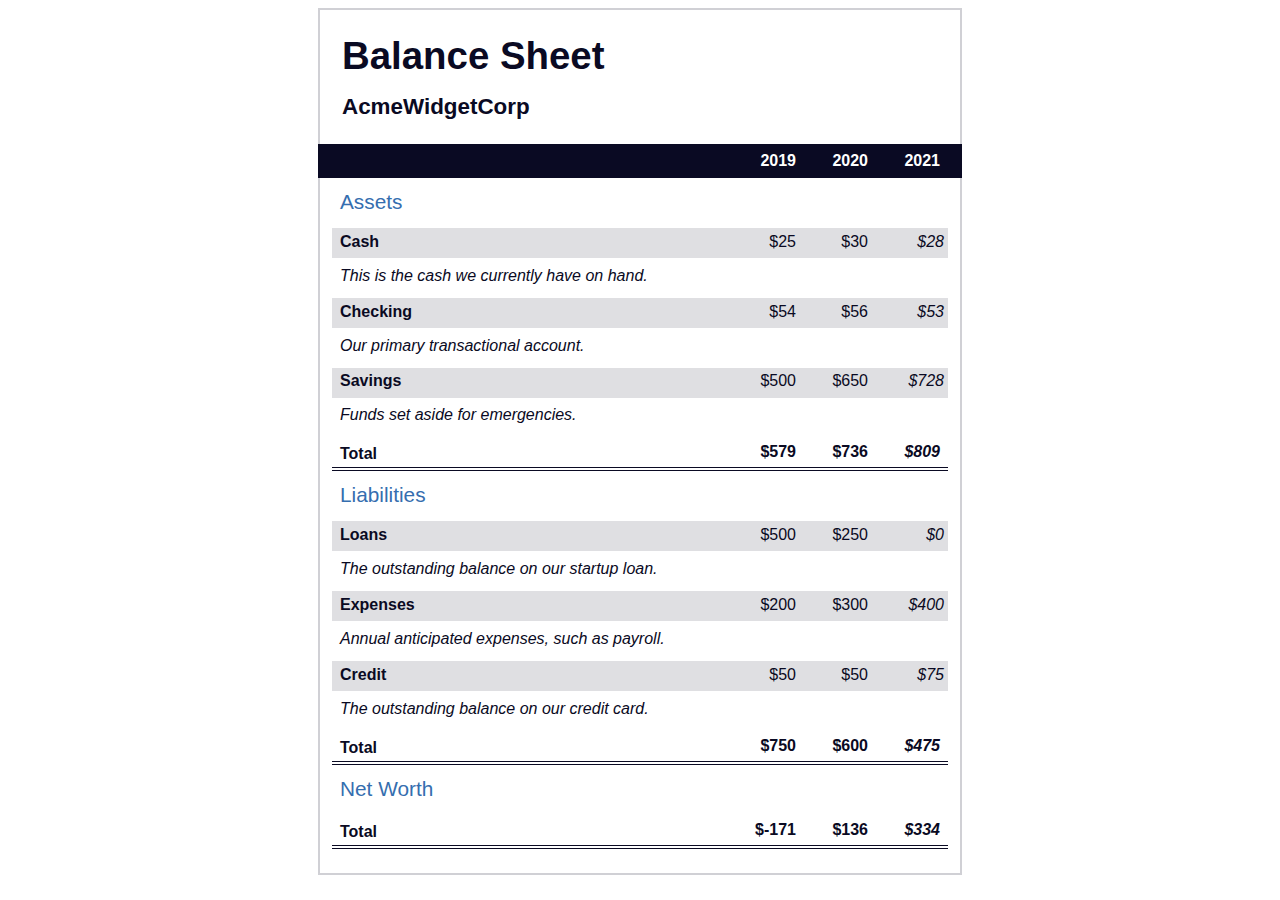
<file: Responsive Web Design/Balance Sheet/index.html>
<!DOCTYPE html>
<html lang="en">
  <head>
    <meta charset="UTF-8">
    <meta name="viewport" content="width=device-width, initial-scale=1.0">
    <title>Balance Sheet</title>
    <link rel="stylesheet" href="./styles.css">
  </head>
  <body>
    <main>
      <section>
        <h1>
          <span class="flex">
            <span>AcmeWidgetCorp</span>
            <span>Balance Sheet</span>
          </span>
        </h1>
        <div id="years" aria-hidden="true">
          <span class="year">2019</span>
          <span class="year">2020</span>
          <span class="year">2021</span>
        </div>
        <div class="table-wrap">
          <table>
            <caption>Assets</caption>
            <thead>
              <tr>
                <td></td>
                <th><span class="sr-only year">2019</span></th>
                <th><span class="sr-only year">2020</span></th>
                <th class="current"><span class="sr-only year">2021</span></th>
              </tr>
            </thead>
            <tbody>
              <tr class="data">
                <th>Cash <span class="description">This is the cash we currently have on hand.</span></th>
                <td>$25</td>
                <td>$30</td>
                <td class="current">$28</td>
              </tr>
              <tr class="data">
                <th>Checking <span class="description">Our primary transactional account.</span></th>
                <td>$54</td>
                <td>$56</td>
                <td class="current">$53</td>
              </tr>
              <tr class="data">
                <th>Savings <span class="description">Funds set aside for emergencies.</span></th>
                <td>$500</td>
                <td>$650</td>
                <td class="current">$728</td>
              </tr>
              <tr class="total">
                <th>Total <span class="sr-only">Assets</span></th>
                <td>$579</td>
                <td>$736</td>
                <td class="current">$809</td>
              </tr>
            </tbody>
          </table>
          <table>
            <caption>Liabilities</caption>
            <thead>
              <tr>
              <td></td>
              <th><span class="sr-only">2019</span></th>
              <th><span class="sr-only">2020</span></th>
              <th><span class="sr-only">2021</span></th>
              </tr>
            </thead>
            <tbody>
              <tr class="data">
                <th>Loans <span class="description">The outstanding balance on our startup loan.</span></th>
                <td>$500</td>
                <td>$250</td>
                <td class="current">$0</td>
              </tr>
              <tr class="data">
                <th>Expenses <span class="description">Annual anticipated expenses, such as payroll.</span></th>
                <td>$200</td>
                <td>$300</td>
                <td class="current">$400</td>
              </tr>
              <tr class="data">
                <th>Credit <span class="description">The outstanding balance on our credit card.</span></th>
                <td>$50</td>
                <td>$50</td>
                <td class="current">$75</td>
              </tr>
              <tr class="total">
                <th>Total <span class="sr-only">Liabilities</span></th>
                <td>$750</td>
                <td>$600</td>
                <td class="current">$475</td>
              </tr>
            </tbody>
          </table>
          <table>
            <caption>Net Worth</caption>
            <thead>
              <tr>
              <td></td>
              <th><span class="sr-only">2019</span></th>
              <th><span class="sr-only">2020</span></th>
              <th><span class="sr-only">2021</span></th>
              </tr>
            </thead>
            <tbody>
              <tr class="total">
                <th>Total <span class="sr-only">Net Worth</span></th>
                <td>$-171</td>
                <td>$136</td>
                <td class="current">$334</td>
              </tr>
            </tbody>
          </table>
        </div>
      </section>
    </main>
  </body>
</html>
</file>
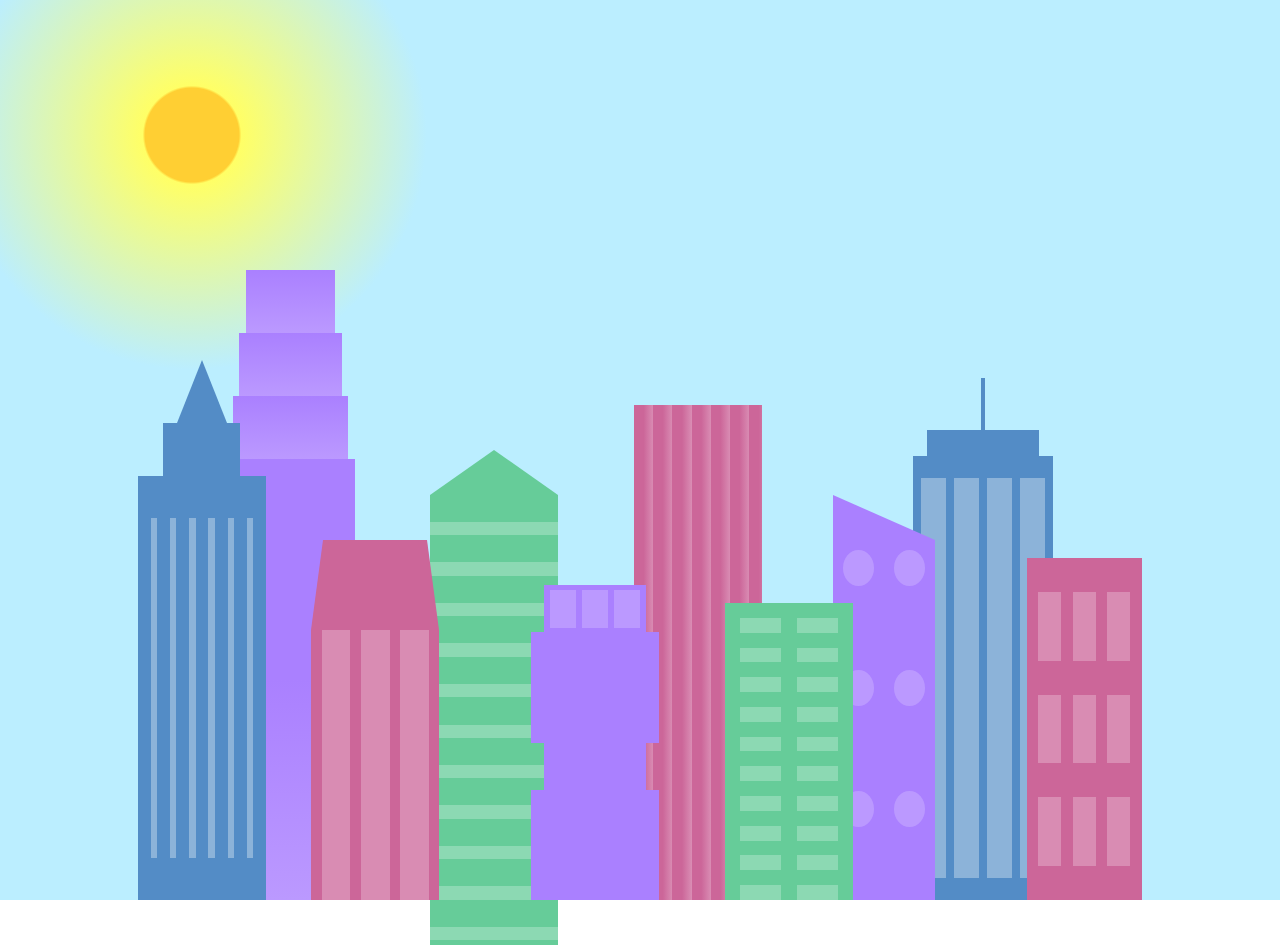
<file: Responsive Web Design/City Skyline/index.html>
<!DOCTYPE html>
<html lang="en">    
  <head>
    <meta charset="UTF-8">
    <title>City Skyline</title>
    <link href="styles.css" rel="stylesheet" />   
  </head>

  <body>
    <div class="background-buildings sky">
      <div></div>
      <div></div>
      <div class="bb1 building-wrap">
        <div class="bb1a bb1-window"></div>
        <div class="bb1b bb1-window"></div>
        <div class="bb1c bb1-window"></div>
        <div class="bb1d"></div>
      </div>
      <div class="bb2">
        <div class="bb2a"></div>
        <div class="bb2b"></div>
      </div>
      <div class="bb3"></div>
      <div></div>
      <div class="bb4 building-wrap">
        <div class="bb4a"></div>
        <div class="bb4b"></div>
        <div class="bb4c window-wrap">
          <div class="bb4-window"></div>
          <div class="bb4-window"></div>
          <div class="bb4-window"></div>
          <div class="bb4-window"></div>
        </div>
      </div>
      <div></div>
      <div></div>
    </div>

    <div class="foreground-buildings">
      <div></div>
      <div></div>
      <div class="fb1 building-wrap">
        <div class="fb1a"></div>
        <div class="fb1b"></div>
        <div class="fb1c"></div>
      </div>
      <div class="fb2">
        <div class="fb2a"></div>
        <div class="fb2b window-wrap">
          <div class="fb2-window"></div>
          <div class="fb2-window"></div>
          <div class="fb2-window"></div>
        </div>
      </div>
      <div></div>
      <div class="fb3 building-wrap">
        <div class="fb3a window-wrap">
          <div class="fb3-window"></div>
          <div class="fb3-window"></div>
          <div class="fb3-window"></div>
        </div>
        <div class="fb3b"></div>
        <div class="fb3a"></div>
        <div class="fb3b"></div>
      </div>
      <div class="fb4">
        <div class="fb4a"></div>
        <div class="fb4b">
          <div class="fb4-window"></div>
          <div class="fb4-window"></div>
          <div class="fb4-window"></div>
          <div class="fb4-window"></div>
          <div class="fb4-window"></div>
          <div class="fb4-window"></div>
        </div>
      </div>
      <div class="fb5"></div>
      <div class="fb6"></div>
      <div></div>
      <div></div>
    </div>
  </body>
</html>
</file>
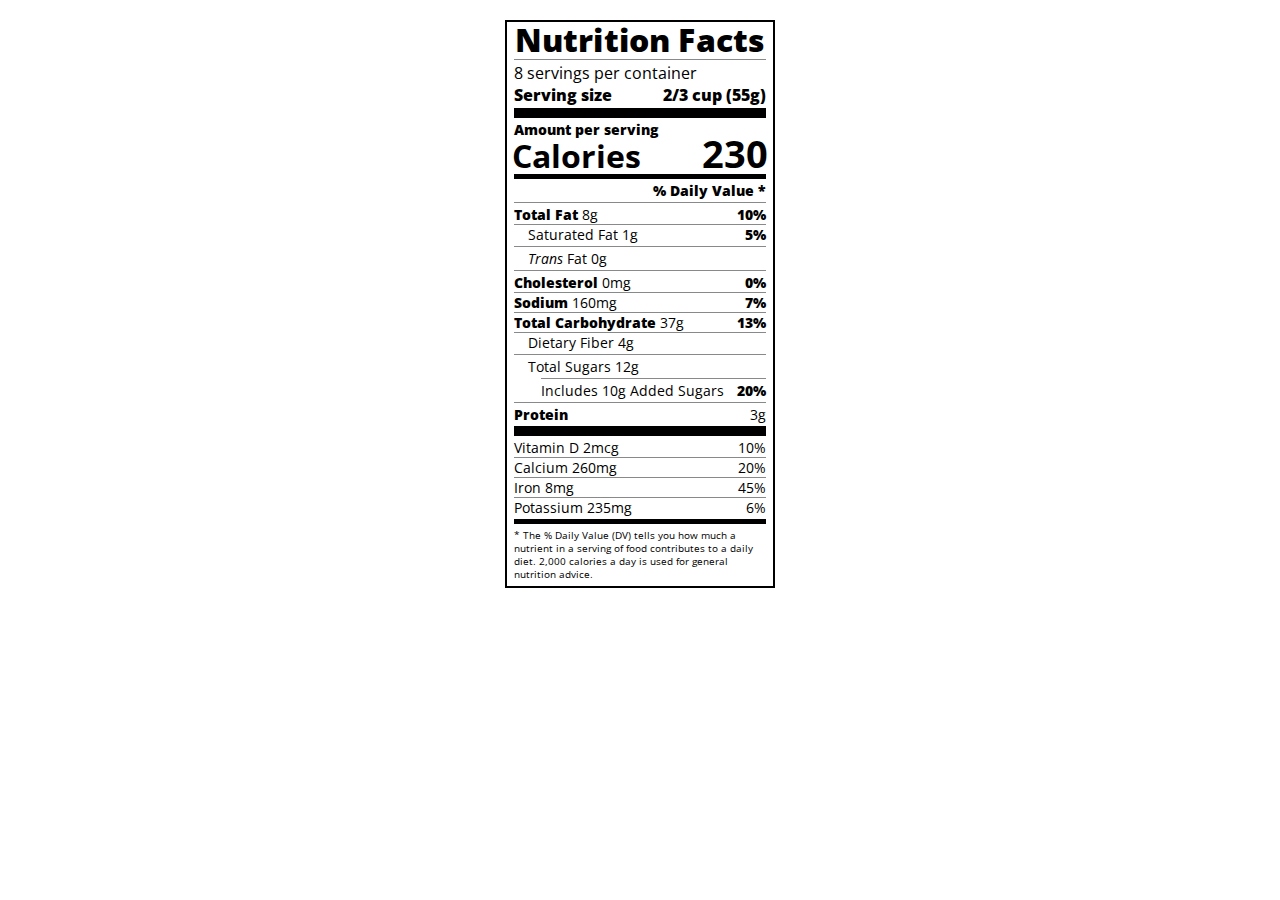
<file: Responsive Web Design/Nutrition Label/index.html>
<!DOCTYPE html>
<html lang="en">

<head>
  <meta charset="UTF-8">
  <title>Nutrition Label</title>
  <link href="https://fonts.googleapis.com/css?family=Open+Sans:400,700,800" rel="stylesheet">
  <link href="./styles.css" rel="stylesheet">
</head>

<body>
  <div class="label">
    <header>
      <h1 class="bold">Nutrition Facts</h1>
      <div class="divider"></div>
      <p>8 servings per container</p>
      <p class="bold">Serving size <span>2/3 cup (55g)</span></p>
    </header>
    <div class="divider large"></div>
    <div class="calories-info">
      <div class="left-container">
        <h2 class="bold small-text">Amount per serving</h2>
        <p>Calories</p>
      </div>
      <span>230</span>
    </div>
    <div class="divider medium"></div>
    <div class="daily-value small-text">
      <p class="bold right no-divider">% Daily Value *</p>
      <div class="divider"></div>
      <p><span><span class="bold">Total Fat</span> 8g</span> <span class="bold">10%</span></p>
      <p class="indent no-divider">Saturated Fat 1g <span class="bold">5%</span></p>
      <div class="divider"></div>
      <p class="indent no-divider"><span><i>Trans</i> Fat 0g</span></p>
      <div class="divider"></div>
      <p><span><span class="bold">Cholesterol</span> 0mg</span> <span class="bold">0%</span></p>
      <p><span><span class="bold">Sodium</span> 160mg</span> <span class="bold">7%</span></p>
      <p><span><span class="bold">Total Carbohydrate</span> 37g</span> <span class="bold">13%</span></p>
      <p class="indent no-divider">Dietary Fiber 4g</p>
      <div class="divider"></div>
      <p class="indent no-divider">Total Sugars 12g</p>
      <div class="divider double-indent"></div>
      <p class="double-indent no-divider">Includes 10g Added Sugars <span class="bold">20%</span>
      <div class="divider"></div>
      <p class="no-divider"><span class="bold">Protein</span> 3g</p>
      <div class="divider large"></div>
      <p>Vitamin D 2mcg <span>10%</span></p>
      <p>Calcium 260mg <span>20%</span></p>
      <p>Iron 8mg <span>45%</span></p>
      <p class="no-divider">Potassium 235mg <span>6%</span></p>
    </div>
    <div class="divider medium"></div>
    <p class="note">* The % Daily Value (DV) tells you how much a nutrient in a serving of food contributes to a daily
      diet. 2,000 calories a day is used for general nutrition advice.</p>
  </div>
</body>
</html>
</file>
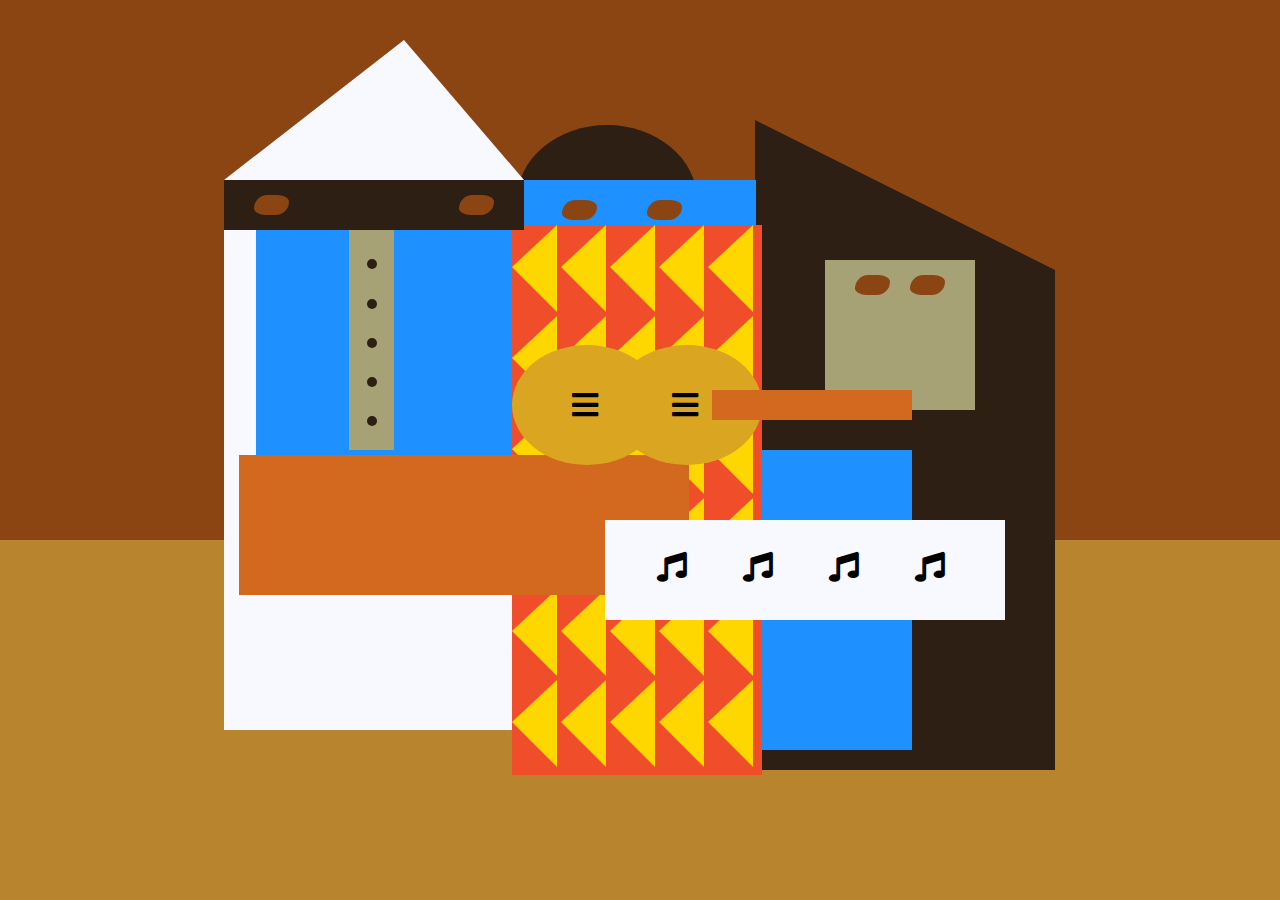
<file: Responsive Web Design/Picasso Painting/index.html>
<!DOCTYPE html>
<html lang="en">
  <head>
    <meta charset="utf-8">
    <title>Picasso Painting</title>
    <link rel="stylesheet" href="./styles.css" />
    <link rel="stylesheet" href="https://use.fontawesome.com/releases/v5.8.2/css/all.css">
  </head>
  <body>
    <div id="back-wall"></div>
    <div class="characters">
      <div id="offwhite-character">
        <div id="white-hat"></div>
        <div id="black-mask">
          <div class="eyes left"></div>
          <div class="eyes right"></div>
        </div>
        <div id="gray-instrument">
          <div class="black-dot"></div>
          <div class="black-dot"></div>
          <div class="black-dot"></div>
          <div class="black-dot"></div>
          <div class="black-dot"></div>
        </div>
        <div id="tan-table"></div>
      </div>
      <div id="black-character">
        <div id="black-hat"></div>
        <div id="gray-mask">
          <div class="eyes left"></div>
          <div class="eyes right"></div>
        </div>
        <div id="white-paper">
          <i class="fas fa-music"></i>
          <i class="fas fa-music"></i>
          <i class="fas fa-music"></i>
          <i class="fas fa-music"></i>
        </div>
      </div>
      <div class="blue" id="blue-left"></div>
      <div class="blue" id="blue-right"></div>
      <div id="orange-character">
        <div id="black-round-hat"></div>
        <div id="eyes-div">
          <div class="eyes left"></div>
          <div class="eyes right"></div>
        </div>
        <div id="triangles">
          <div class="triangle"></div>
          <div class="triangle"></div>
          <div class="triangle"></div>
          <div class="triangle"></div>
          <div class="triangle"></div>
          <div class="triangle"></div>
          <div class="triangle"></div>
          <div class="triangle"></div>
          <div class="triangle"></div>
          <div class="triangle"></div>
          <div class="triangle"></div>
          <div class="triangle"></div>
          <div class="triangle"></div>
          <div class="triangle"></div>
          <div class="triangle"></div>
          <div class="triangle"></div>
          <div class="triangle"></div>
          <div class="triangle"></div>
          <div class="triangle"></div>
          <div class="triangle"></div>
          <div class="triangle"></div>
          <div class="triangle"></div>
          <div class="triangle"></div>
          <div class="triangle"></div>
          <div class="triangle"></div>
          <div class="triangle"></div>
          <div class="triangle"></div>
          <div class="triangle"></div>
          <div class="triangle"></div>
          <div class="triangle"></div>
        </div>
        <div id="guitar">
          <div class="guitar" id="guitar-left">
            <i class="fas fa-bars"></i>
          </div>
          <div class="guitar" id="guitar-right">
            <i class="fas fa-bars"></i>
          </div>
          <div id="guitar-neck"></div>
        </div>
      </div>
    </div>
  </body>
</html>
</file>
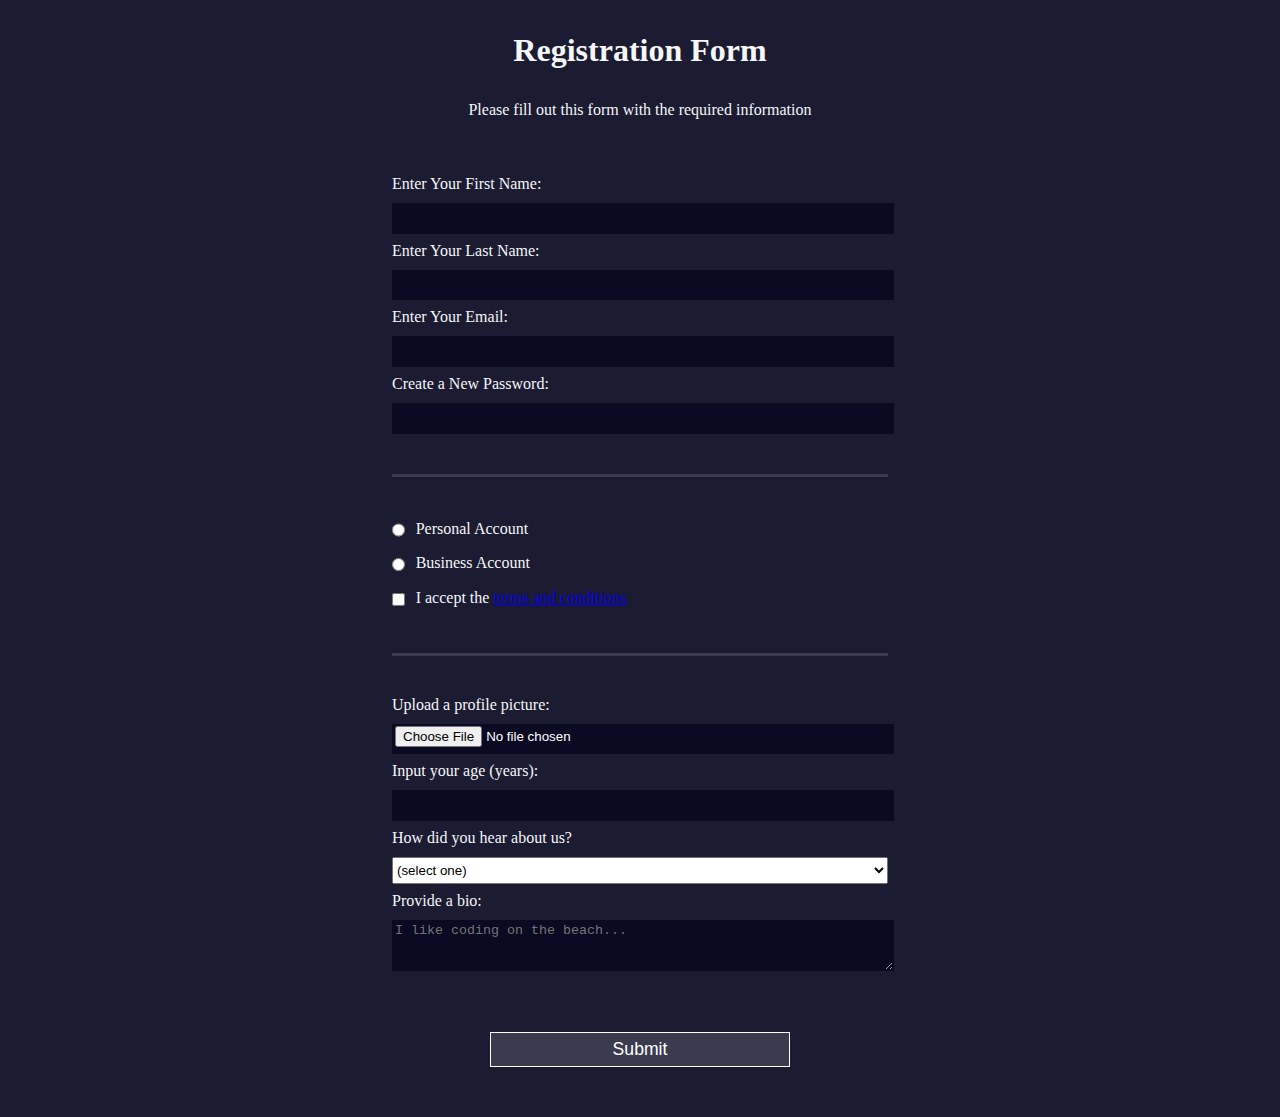
<file: Responsive Web Design/Registration Form/index.html>
<!DOCTYPE html>
<html lang="en">
  <head>
    <meta charset="UTF-8">
    <title>Registration Form</title>
    <link rel="stylesheet" href="styles.css" />
  </head>
  <body>
    <h1>Registration Form</h1>
    <p>Please fill out this form with the required information</p>
    <form method="post" action='https://register-demo.freecodecamp.org'>
      <fieldset>
        <label for="first-name">Enter Your First Name: <input id="first-name" name="first-name" type="text" required /></label>
        <label for="last-name">Enter Your Last Name: <input id="last-name" name="last-name" type="text" required /></label>
        <label for="email">Enter Your Email: <input id="email" name="email" type="email" required /></label>
        <label for="new-password">Create a New Password: <input id="new-password" name="new-password" type="password" pattern="[a-z0-5]{8,}" required /></label>
      </fieldset>
      <fieldset>
        <label for="personal-account"><input id="personal-account" type="radio" name="account-type" class="inline" /> Personal Account</label>
        <label for="business-account"><input id="business-account" type="radio" name="account-type" class="inline" /> Business Account</label>
        <label for="terms-and-conditions">
          <input id="terms-and-conditions" type="checkbox" required name="terms-and-conditions" class="inline" /> I accept the <a href="https://www.freecodecamp.org/news/terms-of-service/">terms and conditions</a>
        </label>
      </fieldset>
      <fieldset>
        <label for="profile-picture">Upload a profile picture: <input id="profile-picture" type="file" name="file" /></label>
        <label for="age">Input your age (years): <input id="age" type="number" name="age" min="13" max="120" /></label>
        <label for="referrer">How did you hear about us?
          <select id="referrer" name="referrer">
            <option value="">(select one)</option>
            <option value="1">freeCodeCamp News</option>
            <option value="2">freeCodeCamp YouTube Channel</option>
            <option value="3">freeCodeCamp Forum</option>
            <option value="4">Other</option>
          </select>
        </label>
        <label for="bio">Provide a bio:
          <textarea id="bio" name="bio" rows="3" cols="30" placeholder="I like coding on the beach..."></textarea>
        </label>
      </fieldset>
      <input type="submit" value="Submit" />
    </form>
  </body>
</html>
</file>
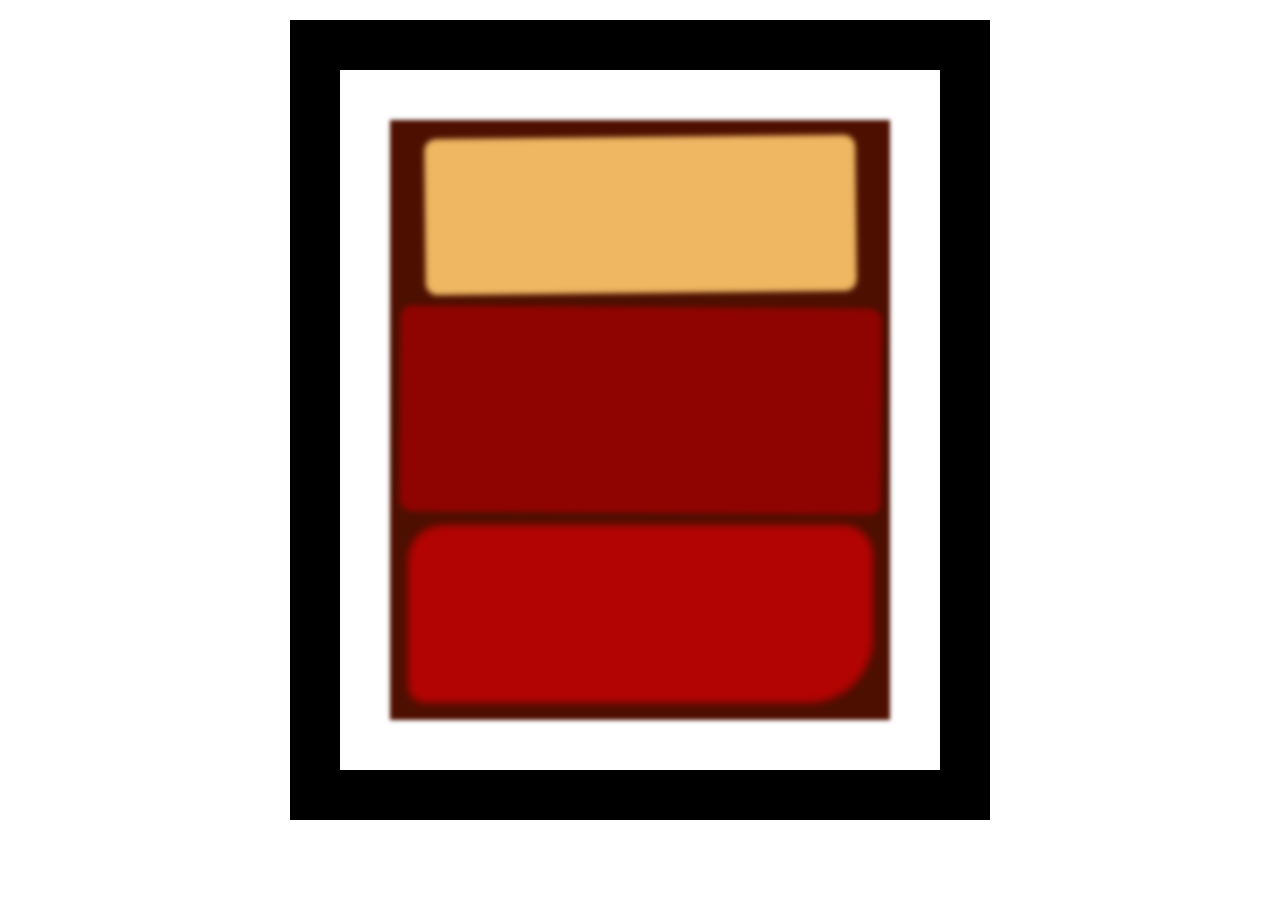
<file: Responsive Web Design/Rothko Painting/index.html>
<!DOCTYPE html>
<html lang="en">
  <head>
    <meta charset="UTF-8">
    <title>Rothko Painting</title>
    <link href="./styles.css" rel="stylesheet">
  </head>
  <body>
    <div class="frame">
      <div class="canvas">
        <div class="one"></div>
        <div class="two"></div>
        <div class="three"></div>
      </div>
    </div>
  </body>
</html>
</file>
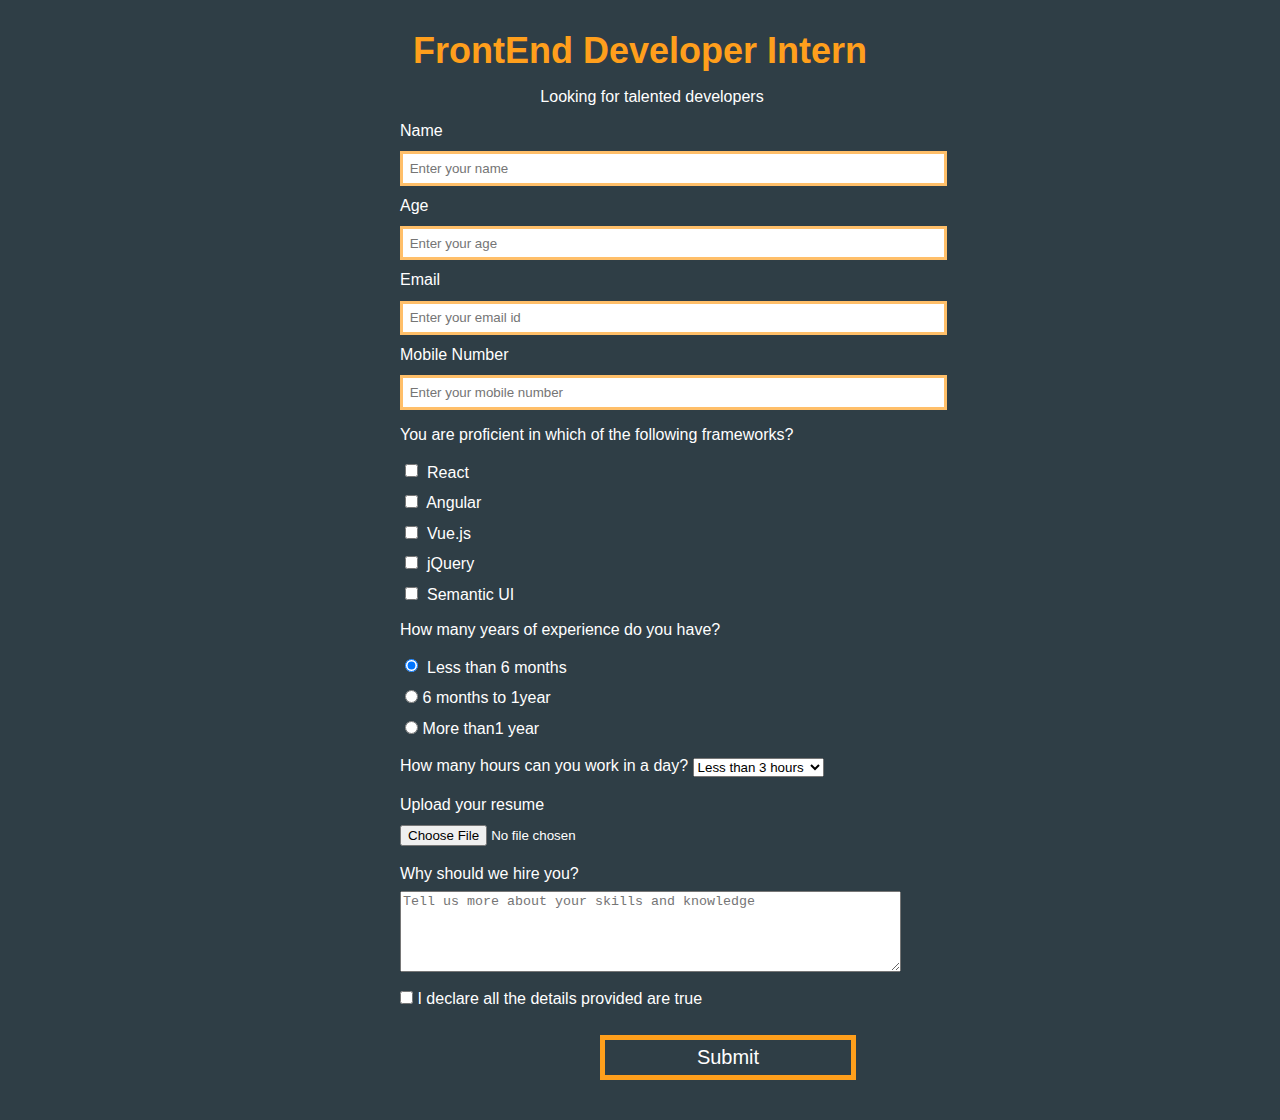
<file: Responsive Web Design/Survey Form/index.html>
<!DOCTYPE html>
<html lang="en">
  <head>
  <meta charset="utf-8">
  <meta name="viewport" content="width=device-width,initial-scale=1.0"/> 
  <title>Front End Developer Intern SurveyForm</title>
  <link rel="stylesheet" href="styles.css">
</head>

<body>
  <h1 id="title">FrontEnd Developer Intern</h1>
  <p id="description">Looking for talented developers</p>
  <form method="post" action="" id="survey-form">
    <div class="form">
      <label for="name" id="name-label">Name <input id="name" type="text" class="personal" placeholder="Enter your name" required></label>
    </div>
    <div class="form">
      <label for="number" id="number-label">Age <input id="number" type="number" min="18" max="70" class="personal" placeholder="Enter your age" required></label>
    </div>
    <div class="form">
      <label for="email" id="email-label">Email<input id="email" type="email" class="personal" placeholder="Enter your email id" required></label>
    </div>
    <div class="form">
      <label for="contact">Mobile Number <input id="contact" type="tel" class="personal" placeholder="Enter your mobile number" required></label>
    </div>

<div class="form">
  <p>You are proficient in which of the following frameworks?</p>
  <label for="react"><input id="react" class="framework" name="framework" value="1" type="checkbox"> React</label>
  <label for="angular"><input id="angular" class="framework" name="framework" value="2" type="checkbox"> Angular</label>
  <label for="vue"><input id="vue" class="framework" name="framework" value="3" type="checkbox"> Vue.js</label>
  <label for="jquery"><input id="jquery" class="framework" name="framework" value="4" type="checkbox"> jQuery</label>
  <label for="sui"><input id="sui" class="framework" name="framework" value="5"type="checkbox"> Semantic UI</label>
</div>

    <div class="form">
      <p>How many years of experience do you have?</p>
     <label for="lessthan6"><input type="radio" class="experience" name="experience" id="lessthan6" value="1" checked> Less than 6 months</label>
     <label for="6to1"><input type="radio" class="experience" id="6to1" name="experience" value="2">6 months to 1year</label>
     <label for="1plus"><input type="radio" class="experience" id="1plus" name="experience" value="3">More than1 year</label>
    </div>

<div class="form">
  <label for="dropdown">How many hours can you work in a day?
  <select id="dropdown" name="hours">
    <option value="less"> Less than 3 hours</option>
    <option value="medium"> 3-6 hours</option>
    <option value="more"> More than 6 hours</option>
    <option value="flexible">Flexible</option>
    </select>
</div>
<div class="form">
  <label for="resume">Upload your resume</label>
  <input id="resume" type="file"/>
</div>
<div class="form">
  <label for="reason">Why should we hire you?
    <textarea id="reason" placeholder="Tell us more about your skills and knowledge" rows="5" cols="60"></textarea>
  </label>
<div class="form">
  <label for="credential">
    <input id="credential" type="checkbox" value="selected"required>
     I declare all the details provided are true
     </label>
</div>

<div class="form">
  <input id="submit" type="submit" value="Submit"/>
</div>
  </form>
</body>
</html>
</file>
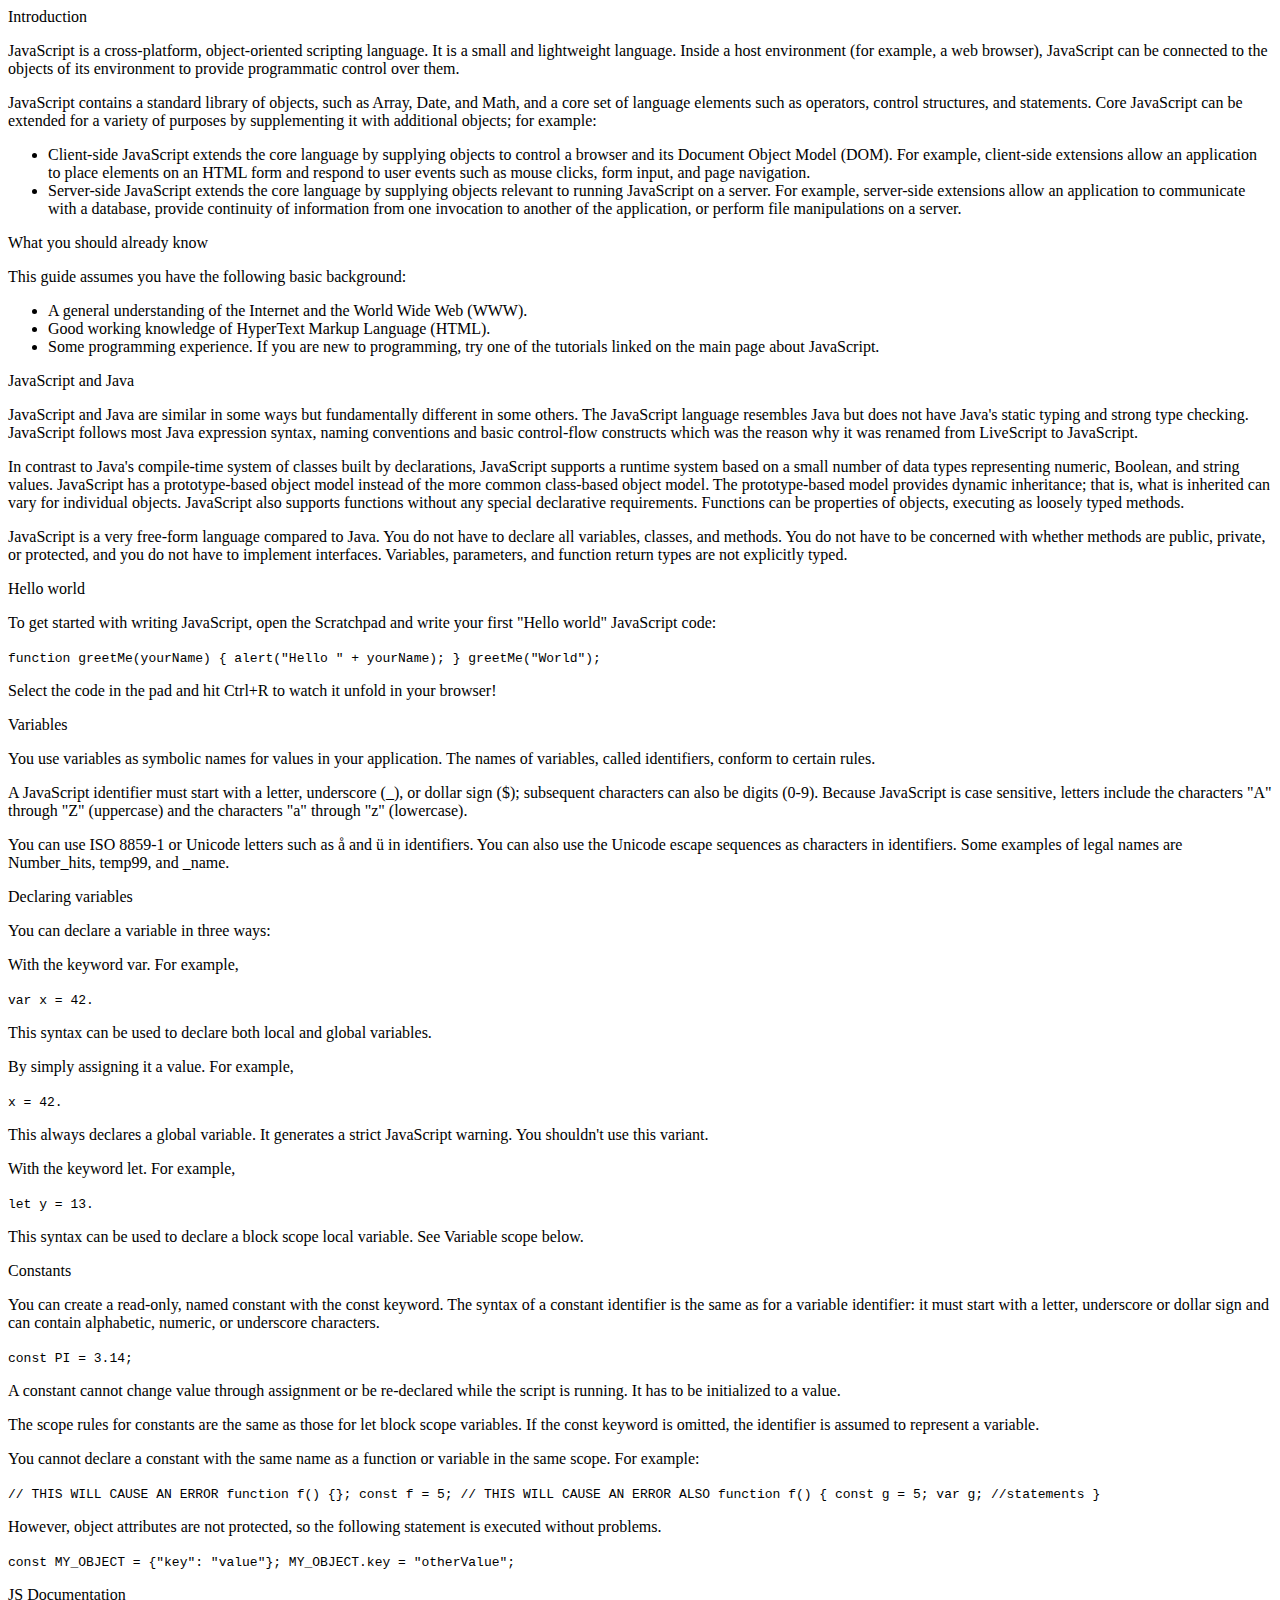
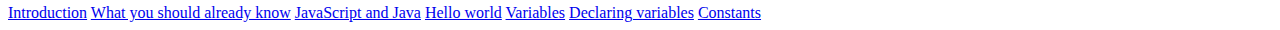
<file: Responsive Web Design/Technical Documentation /index.html>
<!DOCTYPE html>

<!--head-->

<head>
  <title>JS Documentation</title>
  <meta charset="utf-8">
  <meta name="viewport" content="width=device-width, initial-scale=1.0">
  <link rel="stylesheet" href="styles.css">
</head>

<!--Body-->
<body>
  <main id="main-doc">
    <section id="Introduction" class="main-section">
      <header>Introduction</header>
      <p>JavaScript is a cross-platform, object-oriented scripting language. It is a small and lightweight language. Inside a host environment (for example, a web browser), JavaScript can be connected to the objects of its environment to provide programmatic control over them.</p>
      <p>JavaScript contains a standard library of objects, such as Array, Date, and Math, and a core set of language elements such as operators, control structures, and statements. Core JavaScript can be extended for a variety of purposes by supplementing it with additional objects; for example:
        <ul>
          <li>Client-side JavaScript extends the core language by supplying objects to control a browser and its Document Object Model (DOM). For example, client-side extensions allow an application to place elements on an HTML form and respond to user events such as mouse clicks, form input, and page navigation.</li>
          <li>Server-side JavaScript extends the core language by supplying objects relevant to running JavaScript on a server. For example, server-side extensions allow an application to communicate with a database, provide continuity of information from one invocation to another of the application, or perform file manipulations on a server.</li>
          </ul>
          </p>
    </section>


     <section id="What_you_should_already_know" class="main-section">
       <header>What you should already know</header>
       <p>This guide assumes you have the following basic background:
         <ul>
           <li>A general understanding of the Internet and the World Wide Web (WWW).</li>
           <li>Good working knowledge of HyperText Markup Language (HTML).</li>
           <li>Some programming experience. If you are new to programming, try one of the tutorials linked on the main page about JavaScript.</li>
           </ul>
       </p>
     </section>

<section id="JavaScript_and_Java" class="main-section">
  <header>JavaScript and Java</header>
  <p>JavaScript and Java are similar in some ways but fundamentally different in some others. The JavaScript language resembles Java but does not have Java's static typing and strong type checking. JavaScript follows most Java expression syntax, naming conventions and basic control-flow constructs which was the reason why it was renamed from LiveScript to JavaScript.</p>
  <p>In contrast to Java's compile-time system of classes built by declarations, JavaScript supports a runtime system based on a small number of data types representing numeric, Boolean, and string values. JavaScript has a prototype-based object model instead of the more common class-based object model. The prototype-based model provides dynamic inheritance; that is, what is inherited can vary for individual objects. JavaScript also supports functions without any special declarative requirements. Functions can be properties of objects, executing as loosely typed methods.</p>
  <p>JavaScript is a very free-form language compared to Java. You do not have to declare all variables, classes, and methods. You do not have to be concerned with whether methods are public, private, or protected, and you do not have to implement interfaces. Variables, parameters, and function return types are not explicitly typed.</p>
</section>

<section id="Hello_world" class="main-section">
  <header>Hello world</header>
  <p>
    To get started with writing JavaScript, open the Scratchpad and write your first "Hello world" JavaScript code:
    </p>
    <p class="code">
    <code >function greetMe(yourName) { alert("Hello " + yourName); }
greetMe("World");</code>
  </p>
  <p>Select the code in the pad and hit Ctrl+R to watch it unfold in your browser!</p>
</section>

<section id="Variables" class="main-section">
  <header>Variables</header>
  <p>You use variables as symbolic names for values in your application. The names of variables, called identifiers, conform to certain rules.</p>
  <p>A JavaScript identifier must start with a letter, underscore (_), or dollar sign ($); subsequent characters can also be digits (0-9). Because JavaScript is case sensitive, letters include the characters "A" through "Z" (uppercase) and the characters "a" through "z" (lowercase).</p>
  <p>You can use ISO 8859-1 or Unicode letters such as å and ü in identifiers. You can also use the Unicode escape sequences as characters in identifiers. Some examples of legal names are Number_hits, temp99, and _name.</p>
</section>

<section id="Declaring_variables" class="main-section">
  <header>Declaring variables</header>
  <p>You can declare a variable in three ways:</p>
  <p>With the keyword var. For example,</p>
  <p class="code"><code>var x = 42.</code></p>
  <p>This syntax can be used to declare both local and global variables.</p>
  <p>By simply assigning it a value. For example,</p>
  <p class="code"><code>x = 42.</code></p>
  <p>This always declares a global variable. It generates a strict JavaScript warning. You shouldn't use this variant.</p>
  <p>With the keyword let. For example,</p>
  <p class="code"><code>let y = 13.</code></p>
  <p>This syntax can be used to declare a block scope local variable. See Variable scope below.</p>
</section>

<section id="Constants" class="main-section">
  <header>Constants</header>
  <p>You can create a read-only, named constant with the const keyword. The syntax of a constant identifier is the same as for a variable identifier: it must start with a letter, underscore or dollar sign and can contain alphabetic, numeric, or underscore characters.</p>
<p class="code"><code>
const PI = 3.14;
</code></p>
<p>A constant cannot change value through assignment or be re-declared while the script is running. It has to be initialized to a value.</p>
<p>The scope rules for constants are the same as those for let block scope variables. If the const keyword is omitted, the identifier is assumed to represent a variable.</p>
<p>You cannot declare a constant with the same name as a function or variable in the same scope. For example:</p>
  <p class="code">
<code>// THIS WILL CAUSE AN ERROR function f() {}; const f = 5; // THIS
WILL CAUSE AN ERROR ALSO function f() { const g = 5; var g;
//statements }</code>
</p>
<p>However, object attributes are not protected, so the following statement is executed without problems.</p>
  <p class="code"><code>const MY_OBJECT = {"key": "value"}; MY_OBJECT.key =
"otherValue";</code>
</p>
</section>
</main>

<!--NAVIGATION-->
<nav id="navbar">
   <header>JS Documentation</header>
   <a class="nav-link" href="#Introduction">Introduction</a>
   <a class="nav-link" href="#What_you_should_already_know">What you should already know</a>
   <a class="nav-link" href="#JavaScript_and_Java">JavaScript and Java</a>
   <a class="nav-link" href="#Hello_world">Hello world</a>
   <a class="nav-link" href="#Variables">Variables</a>
   <a class="nav-link" href="#Declaring_variables">Declaring variables</a>
   <a class="nav-link" href="#Constants">Constants</a>
</nav>
</body>
</file>
<file: Responsive Web Design/Balance Sheet/styles.css>
span[class~="sr-only"] {
  border: 0 !important;
  clip: rect(1px, 1px, 1px, 1px) !important;
  clip-path: inset(50%) !important;
  height: 1px !important;
  width: 1px !important;
  position: absolute !important;
  overflow: hidden !important;
  white-space: nowrap !important;
  padding: 0 !important;
  margin: -1px !important;
}

html {
  box-sizing: border-box;
}

body {
  font-family: sans-serif;
  color: #0a0a23;
}

h1 {
  max-width: 37.25rem;
  margin: 0 auto;
  padding: 1.5rem 1.25rem;
}

h1 .flex {
  display: flex;
  flex-direction: column-reverse;
  gap: 1rem;
}

h1 .flex span:first-of-type {
  font-size: 0.7em;
}

h1 .flex span:last-of-type {
  font-size: 1.2em;
}

section {
  max-width: 40rem;
  margin: 0 auto;
  border: 2px solid #d0d0d5;
}

#years {
  display: flex;
  justify-content: flex-end;
  position: sticky;
  z-index: 999;
  top: 0;
  background: #0a0a23;
  color: #fff;
  padding: 0.5rem calc(1.25rem + 2px) 0.5rem 0;
  margin: 0 -2px;
}

#years span[class] {
  font-weight: bold;
  width: 4.5rem;
  text-align: right;
}

.table-wrap {
  padding: 0 0.75rem 1.5rem 0.75rem;
}

table {
  border-collapse: collapse;
  border: 0;
  width: 100%;
  position: relative;
  margin-top: 3rem;
}

table caption {
  color: #356eaf;
  font-size: 1.3em;
  font-weight: normal;
  position: absolute;
  top: -2.25rem;
  left: 0.5rem;
}

tbody td {
  width: 100vw;
  min-width: 4rem;
  max-width: 4rem;
}

tbody th {
  width: calc(100% - 12rem);
}

tr[class="total"] {
  border-bottom: 4px double #0a0a23;
  font-weight: bold;
}

tr[class="total"] th {
  text-align: left;
  padding: 0.5rem 0 0.25rem 0.5rem;
}

tr.total td {
  text-align: right;
  padding: 0 0.25rem;
}

tr.total td:nth-of-type(3) {
  padding-right: 0.5rem;
}

tr.total:hover {
  background-color: #99c9ff;
}

td.current {
  font-style: italic;
}

tr.data {
  background-image: linear-gradient(to bottom, #dfdfe2 1.845rem, white 1.845rem);
}

tr.data th {
  text-align: left;
  padding-top: 0.3rem;
  padding-left: 0.5rem;
}

tr.data th .description {
  display: block;
  font-weight: normal;
  font-style: italic;
  padding: 1rem 0 0.75rem;
  margin-right: -13.5rem;
}

tr.data td {
  vertical-align: top;
  padding: 0.3rem 0.25rem 0;
  text-align: right;
}
</file>
<file: Responsive Web Design/City Skyline/styles.css>
:root {
  --building-color1: #aa80ff;
  --building-color2: #66cc99;
  --building-color3: #cc6699;
  --building-color4: #538cc6;
  --window-color1: #bb99ff;
  --window-color2: #8cd9b3;
  --window-color3: #d98cb3;
  --window-color4: #8cb3d9;
}

* {
  box-sizing: border-box;
}

body {
  height: 100vh;
  margin: 0;
  overflow: hidden;
}

.background-buildings, .foreground-buildings {
  width: 100%;
  height: 100%;
  display: flex;
  align-items: flex-end;
  justify-content: space-evenly;
  position: absolute;
  top: 0;
}

.building-wrap {
  display: flex;
  flex-direction: column;
  align-items: center;
}

.window-wrap {
  display: flex;
  align-items: center;
  justify-content: space-evenly;
}

.sky {
  background: radial-gradient(
      closest-corner circle at 15% 15%,
      #ffcf33,
      #ffcf33 20%,
      #ffff66 21%,
      #bbeeff 100%
    );
}

/* BACKGROUND BUILDINGS - "bb" stands for "background building" */
.bb1 {
  width: 10%;
  height: 70%;
}

.bb1a {
  width: 70%;
}
  
.bb1b {
  width: 80%;
}
  
.bb1c {
  width: 90%;
}

.bb1d {
  width: 100%;
  height: 70%;
  background: linear-gradient(
      var(--building-color1) 50%,
      var(--window-color1)
    );
}

.bb1-window {
  height: 10%;
  background: linear-gradient(
      var(--building-color1),
      var(--window-color1)
    );
}

.bb2 {
  width: 10%;
  height: 50%;
}

.bb2a {
  border-bottom: 5vh solid var(--building-color2);
  border-left: 5vw solid transparent;
  border-right: 5vw solid transparent;
}

.bb2b {
  width: 100%;
  height: 100%;
  background: repeating-linear-gradient(
      var(--building-color2),
      var(--building-color2) 6%,
      var(--window-color2) 6%,
      var(--window-color2) 9%
    );
}

.bb3 {
  width: 10%;
  height: 55%;
  background: repeating-linear-gradient(
      90deg,
      var(--building-color3),
      var(--building-color3),
      var(--window-color3) 15%
    );
}

.bb4 {
  width: 11%;
  height: 58%;
}

.bb4a {
  width: 3%;
  height: 10%;
  background-color: var(--building-color4);
}

.bb4b {
  width: 80%;
  height: 5%;
  background-color: var(--building-color4);
}
  
.bb4c {
  width: 100%;
  height: 85%;
  background-color: var(--building-color4);
}

.bb4-window {
  width: 18%;
  height: 90%;
  background-color: var(--window-color4);
}

/* FOREGROUND BUILDINGS - "fb" stands for "foreground building" */
.fb1 {
  width: 10%;
  height: 60%;
}

.fb1a {
  border-bottom: 7vh solid var(--building-color4);
  border-left: 2vw solid transparent;
  border-right: 2vw solid transparent;
}

.fb1b {
  width: 60%;
  height: 10%;
  background-color: var(--building-color4);
}
  
.fb1c {
  width: 100%;
  height: 80%;
  background: repeating-linear-gradient(
      90deg,
      var(--building-color4),
      var(--building-color4) 10%,
      transparent 10%,
      transparent 15%
    ),
    repeating-linear-gradient(
      var(--building-color4),
      var(--building-color4) 10%,
      var(--window-color4) 10%,
      var(--window-color4) 90%
    );
}

.fb2 {
  width: 10%;
  height: 40%;
}

.fb2a {
  width: 100%;
  border-bottom: 10vh solid var(--building-color3);
  border-left: 1vw solid transparent;
  border-right: 1vw solid transparent;
}

.fb2b {
  width: 100%;
  height: 75%;
  background-color: var(--building-color3);
}

.fb2-window {
  width: 22%;
  height: 100%;
  background-color: var(--window-color3);
}

.fb3 {
  width: 10%;
  height: 35%;
}
  
.fb3a {
  width: 80%;
  height: 15%;
  background-color: var(--building-color1);
}
  
.fb3b {
  width: 100%;
  height: 35%;
  background-color: var(--building-color1);
}

.fb3-window {
  width: 25%;
  height: 80%;
  background-color: var(--window-color1);
}

.fb4 {
  width: 8%;
  height: 45%;
  position: relative;
  left: 10%;
}

.fb4a {
  border-top: 5vh solid transparent;
  border-left: 8vw solid var(--building-color1);
}

.fb4b {
  width: 100%;
  height: 89%;
  background-color: var(--building-color1);
  display: flex;
  flex-wrap: wrap;
}

.fb4-window {
  width: 30%;
  height: 10%;
  border-radius: 50%;
  background-color: var(--window-color1);
  margin: 10%;
}

.fb5 {
  width: 10%;
  height: 33%;
  position: relative;
  right: 10%;
  background: repeating-linear-gradient(
      var(--building-color2),
      var(--building-color2) 5%,
      transparent 5%,
      transparent 10%
    ),
    repeating-linear-gradient(
      90deg,
      var(--building-color2),
      var(--building-color2) 12%,
      var(--window-color2) 12%,
      var(--window-color2) 44%
    );
}

.fb6 {
  width: 9%;
  height: 38%;
  background: repeating-linear-gradient(
      90deg,
      var(--building-color3),
      var(--building-color3) 10%,
      transparent 10%,
      transparent 30%
    ),
    repeating-linear-gradient(
      var(--building-color3),
      var(--building-color3) 10%,
      var(--window-color3) 10%,
      var(--window-color3) 30%
    );
}

@media (max-width: 1000px) {
  :root {
    --building-color1: #000;
    --building-color2: #000;
    --building-color3: #000;
    --building-color4: #000;
    --window-color1: #777;
  --window-color2: #777;
  --window-color3: #777;
  --window-color4:#777;
  }
  .sky {
    background: radial-gradient(
        closest-corner circle at 15% 15%,
        #ccc,
        #ccc 20%,
        #445 21%,
        #223 100%
      );
  }
}
</file>
<file: Responsive Web Design/Nutrition Label/styles.css>
* {
  box-sizing: border-box;
}

html {
  font-size: 16px;
}

body {
  font-family: 'Open Sans', sans-serif;
}

.label {
  border: 2px solid black;
  width: 270px;
  margin: 20px auto;
  padding: 0 7px;
}

header h1 {
  text-align: center;
  margin: -4px 0;
  letter-spacing: 0.15px
}

p {
  margin: 0;
  display: flex;
  justify-content: space-between;
}

.divider {
  border-bottom: 1px solid #888989;
  margin: 2px 0;
}

.bold {
  font-weight: 800;
}

.large {
  height: 10px;
}

.large, .medium {
  background-color: black;
  border: 0;
}

.medium {
  height: 5px;
}

.small-text {
  font-size: 0.85rem;
}


.calories-info {
  display: flex;
  justify-content: space-between;
  align-items: flex-end;
}

.calories-info h2 {
  margin: 0;
}

.left-container p {
  margin: -5px -2px;
  font-size: 2em;
  font-weight: 700;
}

.calories-info span {
  margin: -7px -2px;
  font-size: 2.4em;
  font-weight: 700;
}

.right {
  justify-content: flex-end;
}

.indent {
  margin-left: 1em;
}

.double-indent {
  margin-left: 2em;
}

.daily-value p:not(.no-divider) {
  border-bottom: 1px solid #888989;
}

.note {
  font-size: 0.6rem;
  margin: 5px 0;
}
</file>
<file: Responsive Web Design/Picasso Painting/styles.css>
body {
  background-color: rgb(184, 132, 46);
}

#back-wall {
  background-color: #8B4513;
  width: 100%;
  height: 60%;
  position: absolute;
  top: 0;
  left: 0;
  z-index: -1;
}

#offwhite-character {
  width: 300px;
  height: 550px;
  background-color: GhostWhite;
  position: absolute;
  top: 20%;
  left: 17.5%;
}

#white-hat {
  width: 0;
  height: 0;
  border-style: solid;
  border-width: 0 120px 140px 180px;
  border-top-color: transparent;
  border-right-color: transparent;
  border-bottom-color: GhostWhite;
  border-left-color: transparent;
  position: absolute;
  top: -140px;
  left: 0;
}

#black-mask {
  width: 100%;
  height: 50px;
  background-color: rgb(45, 31, 19);
  position: absolute;
  top: 0;
  left: 0;
  z-index: 1;
}

#gray-instrument {
  width: 15%;
  height: 40%;
  background-color: rgb(167, 162, 117);
  position: absolute;
  top: 50px;
  left: 125px;
  z-index: 1;
}

.black-dot {
  width: 10px;
  height: 10px;
  background-color: rgb(45, 31, 19);
  border-radius: 50%;
  display: block;
  margin: auto;
  margin-top: 65%;
}

#tan-table {
  width: 450px;
  height: 140px;
  background-color: #D2691E;
  position: absolute;
  top: 275px;
  left: 15px;
  z-index: 1;
}

#black-character {
  width: 300px;
  height: 500px;
  background-color: rgb(45, 31, 19);
  position: absolute;
  top: 30%;
  left: 59%;
}

#black-hat {
  width: 0;
  height: 0;
  border-style: solid;
  border-width: 150px 0 0 300px;
  border-top-color: transparent;
  border-right-color: transparent;
  border-bottom-color: transparent;
  border-left-color: rgb(45, 31, 19);
  position: absolute;
  top: -150px;
  left: 0;
}

#gray-mask {
  width: 150px;
  height: 150px;
  background-color: rgb(167, 162, 117);
  position: absolute;
  top: -10px;
  left: 70px;
}

#white-paper {
  width: 400px;
  height: 100px;
  background-color: GhostWhite;
  position: absolute;
  top: 250px;
  left: -150px;
  z-index: 1;
}

.fa-music {
  display: inline-block;
  margin-top: 8%;
  margin-left: 13%;
}

.blue {
  background-color: #1E90FF;
}

#blue-left {
  width: 500px;
  height: 300px;
  position: absolute;
  top: 20%;
  left: 20%;
}

#blue-right {
  width: 400px;
  height: 300px;
  position: absolute;
  top: 50%;
  left: 40%;
}

#orange-character {
  width: 250px;
  height: 550px;
  background-color: rgb(240, 78, 42);
  position: absolute;
  top: 25%;
  left: 40%;
}

#black-round-hat {
  width: 180px;
  height: 150px;
  background-color: rgb(45, 31, 19);
  border-radius: 50%;
  position: absolute;
  top: -100px;
  left: 5px;
  z-index: -1;
}

#eyes-div {
  width: 180px;
  height: 50px;
  position: absolute;
  top: -40px;
  left: 20px;
  z-index: 3;
}

#triangles {
  width: 250px;
  height: 550px;
}

.triangle {
  width: 0;
  height: 0;
  border-style: solid;
  border-width: 42px 45px 45px 0;
  border-top-color: transparent;
  border-right-color: Gold; /* yellow */
  border-bottom-color: transparent;
  border-left-color: transparent;
  display: inline-block;
}

#guitar {
  width: 100%;
  height: 100px;
  position: absolute;
  top: 120px;
  left: 0px;
  z-index: 3;
}

.guitar {
  width: 150px;
  height: 120px;
  background-color: Goldenrod;
  border-radius: 50%;
}

#guitar-left {
  position: absolute;
  left: 0px;
}

#guitar-right {
  position: absolute;
  left: 100px;
}

.fa-bars {
  display: block;
  margin-top: 30%;
  margin-left: 40%;
}

#guitar-neck {
  width: 200px;
  height: 30px;
  background-color: #D2691E;
  position: absolute;
  top: 45px;
  left: 200px;
  z-index: 3;
}

.eyes {
  width: 35px;
  height: 20px;
  background-color: #8B4513;
  border-radius: 20px 50%;
}

.right {
  position: absolute;
  top: 15px;
  right: 30px;
}

.left {
  position: absolute;
  top: 15px;
  left: 30px;
}

.fas{
  font-size:30px;
}
</file>
<file: Responsive Web Design/Registration Form/styles.css>
body {
  width: 100%;
  height: 100vh;
  margin: 0;
  background-color: #1b1b32;
  color: #f5f6f7;
  font-family: Tahoma;
  font-size: 16px;
}

h1, p {
  margin: 1em auto;
  text-align: center;
}

form {
  width: 60vw;
  max-width: 500px;
  min-width: 300px;
  margin: 0 auto;
  padding-bottom: 2em;
}

fieldset {
  border: none;
  padding: 2rem 0;
  border-bottom: 3px solid #3b3b4f;
}

fieldset:last-of-type {
  border-bottom: none;
}

label {
  display: block;
  margin: 0.5rem 0;
}

input,
textarea,
select {
  margin: 10px 0 0 0;
  width: 100%;
  min-height: 2em;
}

input, textarea {
  background-color: #0a0a23;
  border: 1px solid #0a0a23;
  color: #ffffff;
}

.inline {
  width: unset;
  margin: 0 0.5em 0 0;
  vertical-align: middle;
}

input[type="submit"] {
  display: block;
  width: 60%;
  margin: 1em auto;
  height: 2em;
  font-size: 1.1rem;
  background-color: #3b3b4f;
  border-color: white;
  min-width: 300px;
}

input[type="file"] {
  padding: 1px 2px;
}
</file>
<file: Responsive Web Design/Rothko Painting/styles.css>
.canvas {
  width: 500px;
  height: 600px;
  background-color: #4d0f00;
  overflow: hidden;
  filter: blur(2px);
}

.frame {
  border: 50px solid black;
  width: 500px;
  padding: 50px;
  margin: 20px auto;
}

.one {
  width: 425px;
  height: 150px;
  background-color: #efb762;
  margin: 20px auto;
  box-shadow: 0 0 3px 3px #efb762;
  border-radius: 9px;
  transform: rotate(-0.6deg);
}

.two {
  width: 475px;
  height: 200px;
  background-color: #8f0401;
  margin: 0 auto 20px;
  box-shadow: 0 0 3px 3px #8f0401;
  border-radius: 8px 10px;
  transform: rotate(0.4deg);
}

.one, .two {
  filter: blur(1px);
}

.three {
  width: 91%;
  height: 28%;
  background-color: #b20403;
  margin: auto;
  filter: blur(2px);
  box-shadow: 0 0 5px 5px #b20403;
  border-radius: 30px 25px 60px 12px;

}
</file>
<file: Responsive Web Design/Survey Form/styles.css>
body {
  width: 100%;
  height: 100vh;
  margin: 0;
  background-color:#2f3e46;
  color: #ffffff;
  font-family: Helvetica;
  font-size: 16px;
}

h1{
  text-align:center;
  margin-top:30px;
  margin-bottom:5px;
  font-size:36px;
  color:#ff9f1c;
}
h1+p{
  text-align:center;
  margin-left:1.5rem;
  color:ffbf69;
}


label{
  display:block;
  margin-left:25rem;
  margin-top:0.5rem;
}
input,select{
  margin:0.7rem 0 0.7rem 
}
p{
  margin-left:25rem;
}
.framework,.experience{
   margin:0.3rem;
}
.personal{
  display:block;
  width:60%;
  padding:0.5em;
  border:3px solid #ffbf69;
}
#reason{
  margin-top:0.5rem;
}
#submit{
  width:20%;
  margin-left:30em;
  margin-bottom:2em;
  margin-top:1em;
  padding-top:0.3em;
  padding-bottom:0.3em;
  font-size:20px;
  border:5px solid #ff9f1c;
  background-color:#2f3e46;
  color:#fff;
}
#resume{
  margin-left:30em;
}
textarea{
  display:block;
}
</file>
<file: Responsive Web Design/Technical Documentation /styles.css>
@media(min-width:762px) and (max-width:1024px){
  nav{
  width:20%;
  position:absolute;
  top:0%;
  height:100%;
}
nav a{
  display:block;
  width:110%;
  style:none;
  text-decoration:none;
  color:black;
  margin:10px;
}
nav a:hover{
  background-color:#EAAA00;
  color:#fff;
}
nav{
  position:fixed;
}
main{
  width:70%;
  position:absolute;
  left:25%
}
body{
  font-size:18px;
  font-family:Times New Roman;
}
p,li{
  line-height:30px;
}
header{
  font-size:24px;
  font-weight:bold;
}
nav header{
  color:#EAAA00;
}
.code{
  display:block;
  width:100%;
  background-color:#ecf8f8;
}}
</file>
